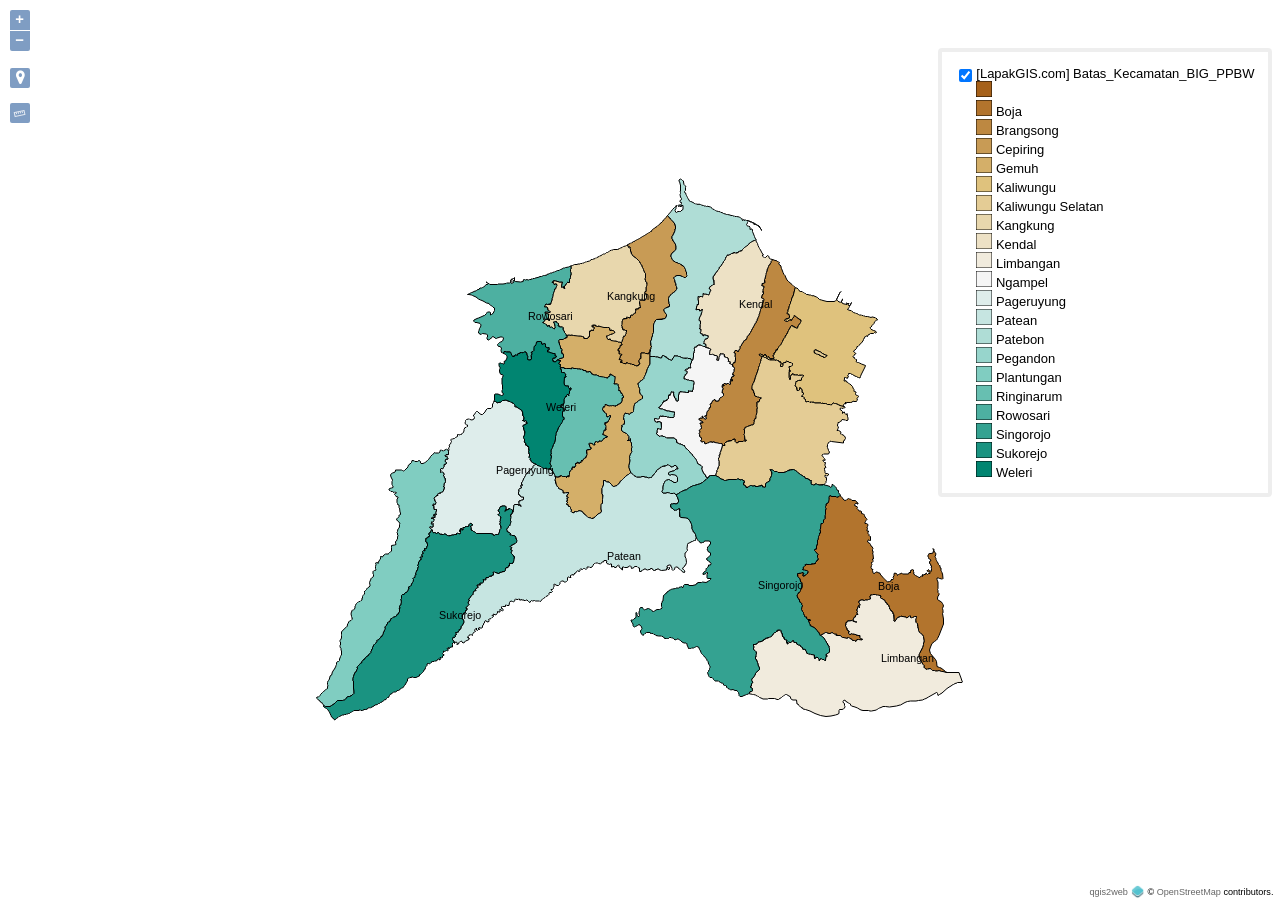
<file: qgisweb/index.html>
<!doctype html>
<html lang="en">
    <head>
        <meta charset="utf-8">
        <meta http-equiv="X-UA-Compatible" content="IE=edge">
        <meta name="viewport" content="initial-scale=1,user-scalable=no,maximum-scale=1,width=device-width">
        <meta name="mobile-web-app-capable" content="yes">
        <meta name="apple-mobile-web-app-capable" content="yes">
        <link rel="stylesheet" href="./resources/ol.css">
        <link rel="stylesheet" href="./resources/ol3-layerswitcher.css">
        <link rel="stylesheet" href="./resources/qgis2web.css">
        <link rel="stylesheet" href="http://maxcdn.bootstrapcdn.com/font-awesome/4.6.3/css/font-awesome.min.css">
        <style>
        html, body {
            background-color: #ffffff;
        }
        </style>

        <style>
        .geolocate {
            top: 65px;
            left: .5em;
        }
        .ol-touch .geolocate {
            top: 80px;
        }
        </style>
<style>
.tooltip {
  position: relative;
  background: rgba(0, 0, 0, 0.5);
  border-radius: 4px;
  color: white;
  padding: 4px 8px;
  opacity: 0.7;
  white-space: nowrap;
}
.tooltip-measure {
  opacity: 1;
  font-weight: bold;
}
.tooltip-static {
  background-color: #ffcc33;
  color: black;
  border: 1px solid white;
}
.tooltip-measure:before,
.tooltip-static:before {
  border-top: 6px solid rgba(0, 0, 0, 0.5);
  border-right: 6px solid transparent;
  border-left: 6px solid transparent;
  content: "";
  position: absolute;
  bottom: -6px;
  margin-left: -7px;
  left: 50%;
}
.tooltip-static:before {
  border-top-color: #ffcc33;
}
.measure-control {
  top: 100px;
  left: .5em;
}
.ol-touch .measure-control {
  top: 130px;
}
</style>
        <style>
        html, body, #map {
            width: 100%;
            height: 100%;
            padding: 0;
            margin: 0;
        }
        </style>
        <title></title>
    </head>
    <body>
        <div id="map">
            <div id="popup" class="ol-popup">
                <a href="#" id="popup-closer" class="ol-popup-closer"></a>
                <div id="popup-content"></div>
            </div>
        </div>
        <script src="resources/qgis2web_expressions.js"></script>
        <script src="resources/polyfills.js"></script>
        <script src="./resources/functions.js"></script>
        <script src="./resources/ol.js"></script>
        <script src="./resources/ol3-layerswitcher.js"></script>
        <script src="layers/LapakGIScomBatas_Kecamatan_BIG_PPBW_0.js"></script>
        <script src="styles/LapakGIScomBatas_Kecamatan_BIG_PPBW_0_style.js"></script>
        <script src="./layers/layers.js" type="text/javascript"></script> 
        <script src="./resources/qgis2web.js"></script>
        <script src="./resources/Autolinker.min.js"></script>
    </body>
</html>
</file>
<file: qgisweb/resources/ol.css>
.ol-box{box-sizing:border-box;border-radius:2px;border:2px solid #00f}.ol-mouse-position{top:8px;right:8px;position:absolute}.ol-scale-line{background:rgba(0,60,136,.3);border-radius:4px;bottom:8px;left:8px;padding:2px;position:absolute}.ol-scale-line-inner{border:1px solid #eee;border-top:none;color:#eee;font-size:10px;text-align:center;margin:1px;will-change:contents,width}.ol-overlay-container{will-change:left,right,top,bottom}.ol-unsupported{display:none}.ol-unselectable,.ol-viewport{-webkit-touch-callout:none;-webkit-user-select:none;-moz-user-select:none;-ms-user-select:none;user-select:none;-webkit-tap-highlight-color:transparent}.ol-selectable{-webkit-touch-callout:default;-webkit-user-select:auto;-moz-user-select:auto;-ms-user-select:auto;user-select:auto}.ol-grabbing{cursor:-webkit-grabbing;cursor:-moz-grabbing;cursor:grabbing}.ol-grab{cursor:move;cursor:-webkit-grab;cursor:-moz-grab;cursor:grab}.ol-control{position:absolute;background-color:rgba(255,255,255,.4);border-radius:4px;padding:2px}.ol-control:hover{background-color:rgba(255,255,255,.6)}.ol-zoom{top:.5em;left:.5em}.ol-rotate{top:.5em;right:.5em;transition:opacity .25s linear,visibility 0s linear}.ol-rotate.ol-hidden{opacity:0;visibility:hidden;transition:opacity .25s linear,visibility 0s linear .25s}.ol-zoom-extent{top:4.643em;left:.5em}.ol-full-screen{right:.5em;top:.5em}@media print{.ol-control{display:none}}.ol-control button{display:block;margin:1px;padding:0;color:#fff;font-size:1.14em;font-weight:700;text-decoration:none;text-align:center;height:1.375em;width:1.375em;line-height:.4em;background-color:rgba(0,60,136,.5);border:none;border-radius:2px}.ol-control button::-moz-focus-inner{border:none;padding:0}.ol-zoom-extent button{line-height:1.4em}.ol-compass{display:block;font-weight:400;font-size:1.2em;will-change:transform}.ol-touch .ol-control button{font-size:1.5em}.ol-touch .ol-zoom-extent{top:5.5em}.ol-control button:focus,.ol-control button:hover{text-decoration:none;background-color:rgba(0,60,136,.7)}.ol-zoom .ol-zoom-in{border-radius:2px 2px 0 0}.ol-zoom .ol-zoom-out{border-radius:0 0 2px 2px}.ol-attribution{text-align:right;bottom:.5em;right:.5em;max-width:calc(100% - 1.3em)}.ol-attribution ul{margin:0;padding:0 .5em;font-size:.7rem;line-height:1.375em;color:#000;text-shadow:0 0 2px #fff}.ol-attribution li{display:inline;list-style:none;line-height:inherit}.ol-attribution li:not(:last-child):after{content:" "}.ol-attribution img{max-height:2em;max-width:inherit;vertical-align:middle}.ol-attribution button,.ol-attribution ul{display:inline-block}.ol-attribution.ol-collapsed ul{display:none}.ol-attribution.ol-logo-only ul{display:block}.ol-attribution:not(.ol-collapsed){background:rgba(255,255,255,.8)}.ol-attribution.ol-uncollapsible{bottom:0;right:0;border-radius:4px 0 0;height:1.1em;line-height:1em}.ol-attribution.ol-logo-only{background:0 0;bottom:.4em;height:1.1em;line-height:1em}.ol-attribution.ol-uncollapsible img{margin-top:-.2em;max-height:1.6em}.ol-attribution.ol-logo-only button,.ol-attribution.ol-uncollapsible button{display:none}.ol-zoomslider{top:4.5em;left:.5em;height:200px}.ol-zoomslider button{position:relative;height:10px}.ol-touch .ol-zoomslider{top:5.5em}.ol-overviewmap{left:.5em;bottom:.5em}.ol-overviewmap.ol-uncollapsible{bottom:0;left:0;border-radius:0 4px 0 0}.ol-overviewmap .ol-overviewmap-map,.ol-overviewmap button{display:inline-block}.ol-overviewmap .ol-overviewmap-map{border:1px solid #7b98bc;height:150px;margin:2px;width:150px}.ol-overviewmap:not(.ol-collapsed) button{bottom:1px;left:2px;position:absolute}.ol-overviewmap.ol-collapsed .ol-overviewmap-map,.ol-overviewmap.ol-uncollapsible button{display:none}.ol-overviewmap:not(.ol-collapsed){background:rgba(255,255,255,.8)}.ol-overviewmap-box{border:2px dotted rgba(0,60,136,.7)}.ol-overviewmap .ol-overviewmap-box:hover{cursor:move}
</file>
<file: qgisweb/resources/ol3-layerswitcher.css>
.layer-switcher.shown.ol-control {
    background-color: transparent;
}

.layer-switcher.shown.ol-control:hover {
    background-color: transparent;
}

.layer-switcher {
    position: absolute;
    top: 3.5em;
    right: 0.5em;
    text-align: left;
}

.layer-switcher.shown {
    bottom: 3em;
}

.layer-switcher .panel {
    padding: 0 1em 0 0;
    margin: 0;
    border: 4px solid #eee;
    border-radius: 4px;
    background-color: white;
    display: none;
    max-height: 100%;
    overflow-y: auto;
}

.layer-switcher.shown .panel {
    display: block;
}

.layer-switcher button {
    float: right;
    width: 38px;
    height: 38px;
    background-image: url('[data-uri]') /*logo.png*/;
    background-repeat: no-repeat;
    background-position: 2px;
    background-color: white;
    border: none;
}

.layer-switcher.shown button {
    display: none;
}

.layer-switcher button:focus, .layer-switcher button:hover {
    background-color: white;
}

.layer-switcher ul {
    padding-left: 1em;
    list-style: none;
}

.layer-switcher li.group {
    padding-top: 5px;
}

.layer-switcher li.group > label {
    font-weight: bold;
}

.layer-switcher li.layer {
    display: table;
}

.layer-switcher li.layer label, .layer-switcher li.layer input {
    display: table-cell;
    vertical-align: sub;
}

.layer-switcher input {
    margin: 4px;
}

.layer-switcher.touch ::-webkit-scrollbar {
    width: 4px;
}

.layer-switcher.touch ::-webkit-scrollbar-track {
    -webkit-box-shadow: inset 0 0 6px rgba(0,0,0,0.3);
    border-radius: 10px;
}

.layer-switcher.touch ::-webkit-scrollbar-thumb {
    border-radius: 10px;
    -webkit-box-shadow: inset 0 0 6px rgba(0,0,0,0.5);
}
</file>
<file: qgisweb/resources/qgis2web.css>
html, body {
    height: 100%;
    padding: 0;
    margin: 0;
    font-family: sans-serif;
    font-size: small;
}

th, td {
    vertical-align: top;
    text-align: left;
}

#map {
    width: 100%;
    height: 100%;
}

.ol-popup {
    display: none;
    position: absolute;
    background-color: white;
    -moz-box-shadow: 0 1px 4px rgba(0,0,0,0.2);
    -webkit-filter: drop-shadow(0 1px 4px rgba(0,0,0,0.2));
    filter: drop-shadow(0 1px 4px rgba(0,0,0,0.2));
    padding: 15px;
    border-radius: 10px;
    border: 1px solid #cccccc;
    bottom: 12px;
    left: -50px;   
    height: auto;
    width: auto;
    min-width: 100px;
    max-height:400px;  
    overflow: auto;      
}

.ol-popup-closer {
    text-decoration: none;
    position: absolute;
    top: 2px;
    right: 8px;
}

.ol-popup-closer:after {
    content: "X";
}

.ol-attribution a {
    text-decoration: none;
    color: #666;
    font-family: sans-serif;
    font-size: 100%;
}

#popup-content>ul>li:nth-child(even) {
    background-color: #eee;
}

#popup-content ul {
    list-style-type: none;
    padding-left: 0;
}

#popup-content li {
    margin-bottom:0.25em;
}
</file>
